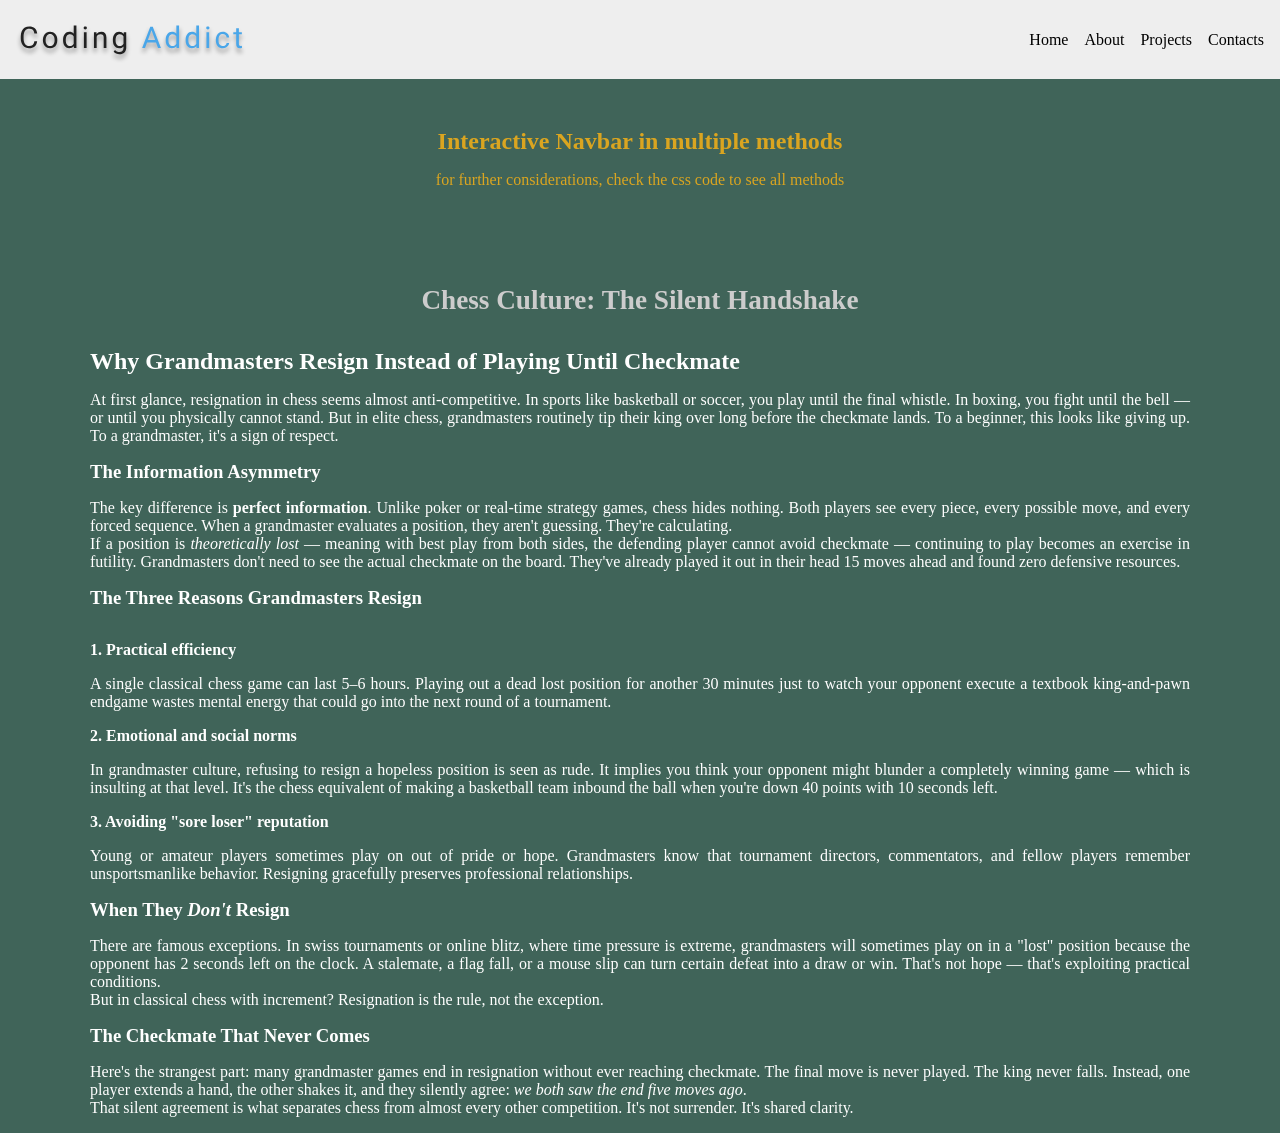
<file: 4. navbar/index.html>
<!doctype html>
<html lang="en">
  <head>
    <meta charset="UTF-8" />
    <meta name="viewport" content="width=device-width, initial-scale=1.0" />
    <link rel="icon" href="img/favicon (line).ico" />

    <!-- Font Awesome -->
    <link
      rel="stylesheet"
      href="https://cdnjs.cloudflare.com/ajax/libs/font-awesome/6.7.1/css/all.min.css"
    />

    <!-- Css & JS-->
    <script type="module" src="script.js" defer></script>
    <link rel="stylesheet" href="styles.css" />

    <title>Navbar</title>
  </head>

  <body>
    <header class="site-header">
      <div class="wrapper">
        <div class="site-header--inner">
          <div class="nav-header">
            <img src="./assets/logo.svg" alt="logo" class="logo" />
            <button class="nav-toggle" aria-controls="primary-nav">
              <i class="fas fa-bars fa-2x"></i>
            </button>
          </div>
          <nav class="primary-nav links" id="primary-nav">
            <ul>
              <li>
                <a href="#">Home</a>
              </li>
              <li>
                <a href="#">About</a>
              </li>
              <li>
                <a href="#">Projects</a>
              </li>
              <li>
                <a href="#">Contacts</a>
              </li>
            </ul>
          </nav>
        </div>
      </div>
    </header>
    <main>
      <section class="hero">
        <div class="wrapper">
          <div class="title">
            <h1>Interactive Navbar in multiple methods</h1>
            <p>
              for further considerations, check the css code to see all methods
            </p>
          </div>
          <div class="chess-text">
            <h2 class="chess-text-title">
              Chess Culture: The Silent Handshake
            </h2>
            <h2>Why Grandmasters Resign Instead of Playing Until Checkmate</h2>

            <p>
              At first glance, resignation in chess seems almost
              anti-competitive. In sports like basketball or soccer, you play
              until the final whistle. In boxing, you fight until the bell — or
              until you physically cannot stand. But in elite chess,
              grandmasters routinely tip their king over long before the
              checkmate lands. To a beginner, this looks like giving up. To a
              grandmaster, it's a sign of respect.
            </p>

            <h3>The Information Asymmetry</h3>

            <p>
              The key difference is <strong>perfect information</strong>. Unlike
              poker or real-time strategy games, chess hides nothing. Both
              players see every piece, every possible move, and every forced
              sequence. When a grandmaster evaluates a position, they aren't
              guessing. They're calculating.
            </p>

            <p>
              If a position is <em>theoretically lost</em> — meaning with best
              play from both sides, the defending player cannot avoid checkmate
              — continuing to play becomes an exercise in futility. Grandmasters
              don't need to see the actual checkmate on the board. They've
              already played it out in their head 15 moves ahead and found zero
              defensive resources.
            </p>

            <h3>The Three Reasons Grandmasters Resign</h3>

            <h4>1. Practical efficiency</h4>
            <p>
              A single classical chess game can last 5–6 hours. Playing out a
              dead lost position for another 30 minutes just to watch your
              opponent execute a textbook king-and-pawn endgame wastes mental
              energy that could go into the next round of a tournament.
            </p>

            <h4>2. Emotional and social norms</h4>
            <p>
              In grandmaster culture, refusing to resign a hopeless position is
              seen as rude. It implies you think your opponent might blunder a
              completely winning game — which is insulting at that level. It's
              the chess equivalent of making a basketball team inbound the ball
              when you're down 40 points with 10 seconds left.
            </p>

            <h4>3. Avoiding "sore loser" reputation</h4>
            <p>
              Young or amateur players sometimes play on out of pride or hope.
              Grandmasters know that tournament directors, commentators, and
              fellow players remember unsportsmanlike behavior. Resigning
              gracefully preserves professional relationships.
            </p>

            <h3>When They <em>Don't</em> Resign</h3>

            <p>
              There are famous exceptions. In swiss tournaments or online blitz,
              where time pressure is extreme, grandmasters will sometimes play
              on in a "lost" position because the opponent has 2 seconds left on
              the clock. A stalemate, a flag fall, or a mouse slip can turn
              certain defeat into a draw or win. That's not hope — that's
              exploiting practical conditions.
            </p>

            <p>
              But in classical chess with increment? Resignation is the rule,
              not the exception.
            </p>

            <h3>The Checkmate That Never Comes</h3>

            <p>
              Here's the strangest part: many grandmaster games end in
              resignation without ever reaching checkmate. The final move is
              never played. The king never falls. Instead, one player extends a
              hand, the other shakes it, and they silently agree:
              <em>we both saw the end five moves ago</em>.
            </p>

            <p>
              That silent agreement is what separates chess from almost every
              other competition. It's not surrender. It's shared clarity.
            </p>
          </div>
        </div>
      </section>
    </main>
  </body>
</html>
</file>
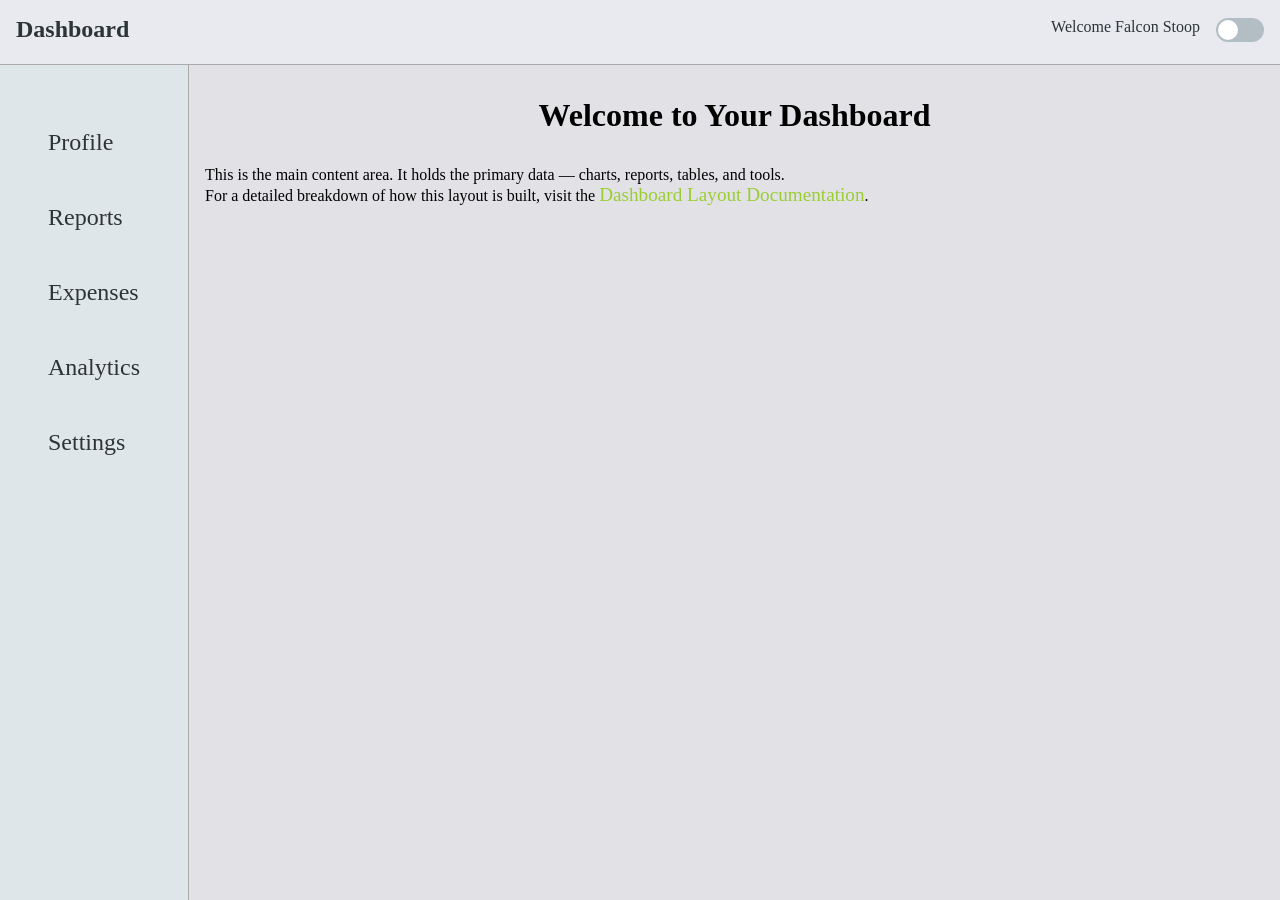
<file: 5. dashboard/index.html>
<!doctype html>
<html lang="en">
  <head>
    <meta charset="UTF-8" />
    <meta name="viewport" content="width=device-width, initial-scale=1.0" />
    <link rel="icon" href="img/favicon (line).ico" />

    <!-- Font Awesome -->
    <link
      rel="stylesheet"
      href="https://cdnjs.cloudflare.com/ajax/libs/font-awesome/6.7.1/css/all.min.css"
    />

    <!-- Css & JS-->
    <script type="module" src="script.js" defer></script>
    <link rel="stylesheet" href="styles.css" />

    <title>Dashboard Layout</title>
  </head>

  <body>
    <div class="dashboard">
      <!-- Header -->
      <header class="site-header">
        <div class="wrapper">
          <div class="site-header--inner">
            <div class="header-right header-side">
              <h2 class="header-title">Dashboard</h2>
              <button class="menu-toggle">
                <i class="fas fa-bars fa-2x"></i>
              </button>
            </div>

            <div class="header-left header-side">
              <p>Welcome Falcon Stoop</p>
              <input
                type="checkbox"
                class="dark-mode-toggle"
                id="dark-mode-toggle"
              />
              <label
                for="dark-mode-toggle"
                class="dark-mode-toggle-label"
              ></label>
            </div>
          </div>
        </div>
      </header>

      <!-- Sidebar -->
      <aside class="sidebar">
        <nav class="sidebar-nav">
          <ul>
            <li>
              <a href="#">Profile</a>
            </li>
            <li>
              <a href="#">Reports</a>
            </li>
            <li>
              <a href="#">Expenses</a>
            </li>
            <li>
              <a href="#">Analytics</a>
            </li>
            <li>
              <a href="#">Settings</a>
            </li>
          </ul>
        </nav>
      </aside>

      <main class="main-content">
        <div class="wrapper">
          <h1>Welcome to Your Dashboard</h1>
          <p>
            This is the main content area. It holds the primary data — charts,
            reports, tables, and tools.
          </p>
          <p>
            For a detailed breakdown of how this layout is built, visit the
            <a
              class="accent-link"
              href="https://falcon-stoop.netlify.app/#/css/dashboard-layout"
              >Dashboard Layout Documentation</a
            >.
          </p>
        </div>
      </main>
    </div>
  </body>
</html>
</file>
<file: 4. navbar/styles.css>
/* ----reset----- */
@layer base {
  *,
  *::after,
  *::before {
    box-sizing: border-box;
    margin: 0;
    padding: 0;
  }

  a {
    color: inherit;
    text-decoration: none;
  }

  ul {
    list-style: none;
  }

  body {
    background-color: rgb(64, 100, 89);
    height: 100vh;
  }

  .wrapper {
    padding: 1rem;
  }
}

h2,
h3,
h4 {
  padding-block: 1rem;
}

.chess-text {
  max-width: 1100px;
  p {
    text-align: justify;
  }
}

.chess-text-title {
  font-size: 1.7rem;
  text-align: center;
  color: #ccc;
}

/* ---------------Method 1 (height)-------------- */
/*
.site-header {
  background-color: #eee;

  position: fixed;
  top: 0;
  left: 0;
  width: 100%;
  z-index: 10;

  transition: background-color 1s ease-in-out;
}

.site-header.on-scroll {
  background-color: rgb(64, 100, 89, 0.8);
  backdrop-filter: blur(10px);
  box-shadow: 0 2px 10px rgba(0, 0, 0, 0.8);
  opacity: 0.95;
}

.site-header--inner {
  @media (width > 760px) {
    display: flex;
    justify-content: space-between;
    align-items: center;

    .nav-toggle {
      display: none;
    }
  }
}

.nav-header {
  display: flex;
  justify-content: space-between;
  align-items: center;
}

.primary-nav {
  transition: height 1s ease;

  ul {
    display: flex;
    justify-content: space-between;
    align-items: center;
    gap: 2rem;
    flex-wrap: wrap;
  }

  @media (width < 761px) {
    height: 0;
    overflow: hidden;

    ul {
      flex-direction: column;
      padding-block: 2rem;
      font-size: 1.5rem;
      font-weight: bold;
    }
  }
}

.nav-toggle {
  background: transparent;
  border: none;

  &:hover {
    cursor: pointer;
  }
}

.primary-nav.active {
  height: 268px;
  border-top: 1px solid #111;
}

.hero {
  display: flex;
  flex-direction: column;
  justify-content: center;
  align-items: center;

  padding-top: 3rem;
  color: #fff;

  h1 {
    padding-block: 1rem;
  }

  .title {
    margin: 2rem 0 4rem 0;
    text-align: center;
    color: orange;
  }
}
*/
/* ---------------Method 2 (Transform)-------------- */

.site-header {
  background-color: rgb(238, 238, 238);

  position: fixed;
  left: 0;
  top: 0;
  width: 100%;
  z-index: 10;

  transition: background-color 1s ease-in-out;
}

.site-header.on-scroll {
  background: rgb(238, 238, 238, 0.4);
  backdrop-filter: blur(10px);
  box-shadow: 0 2px 10px rgba(0, 0, 0, 0.8);
  opacity: 0.95;
}

.site-header--inner {
  @media (width > 760px) {
    display: flex;
    justify-content: space-between;
    align-items: center;

    .nav-toggle {
      display: none;
    }
  }
}

.nav-header {
  display: flex;
  justify-content: space-between;
  align-items: center;
}

.primary-nav {
  @media (width < 761px) {
    position: fixed;
    left: 0;
    top: 79px;
    width: 100%;

    background-color: #eee;

    border-top: 1px solid #111;

    transform: translateX(100%);
    transition: transform 1s ease;

    ul {
      flex-direction: column;
      padding-block: 2rem;
      font-size: 1.5rem;
      font-weight: bold;
    }
  }

  ul {
    display: flex;
    justify-content: space-between;
    align-items: center;
    gap: 1rem;
    flex-wrap: wrap;

    li {
      transition: all 0.4s ease;
      &:hover {
        color: goldenrod;
        letter-spacing: 0.2rem;
      }
    }
  }
}

.nav-toggle {
  background: transparent;
  border: none;

  &:hover {
    cursor: pointer;
  }
}

.primary-nav.active {
  transform: translateX(0);
}

.hero {
  display: flex;
  flex-direction: column;
  justify-content: center;
  align-items: center;

  padding-top: 3rem;
  color: #fff;

  h1 {
    padding-block: 1rem;
  }

  .title {
    padding-block: 1rem;
    margin: 2rem 0 4rem 0;
    text-align: center;
    color: goldenrod;
  }
}

/* ---------------Method 3 (small nav)-------------- */
/*
.site-header {
  background-color: #eee;

  position: fixed;
  top: 0;
  left: 0;
  width: 100%;
}

.site-header--inner {
  @media (width > 760px) {
    display: flex;
    align-items: center;
    justify-content: space-between;

    .nav-toggle {
      display: none;
    }
  }
}

.nav-header {
  display: flex;
  align-items: center;
  justify-content: space-between;
}

.primary-nav {
  ul {
    display: flex;
    align-items: center;
    justify-content: space-between;
    gap: 1rem;
    flex-wrap: wrap;
  }

  @media (width < 760px) {
    background-color: rgb(64, 100, 89, 0.7);
    backdrop-filter: blur(10px);
    box-shadow: 5px 5px 10px rgba(0, 0, 0, 0.8);
    opacity: 0.95;

    position: absolute;
    right: 0;
    top: 0;
    z-index: 10;

    transition: transform 1s ease-in-out;
    transform: translateX(100%);

    border-radius: 0 0 0 0.5rem;

    ul {
      flex-direction: column;
      align-items: flex-start;

      padding: 2rem 3rem 2rem 1rem;

      font-size: 1.5rem;
      font-weight: bold;
      color: #fff;

      li:not(:first-child) {
        margin-top: 1rem;
        padding-top: 1rem;
        border-top: 2px solid #fff;
        width: 100%;
      }
    }
  }
}

.primary-nav.active {
  transform: translateX(0);
}

.nav-toggle {
  background: transparent;
  border: none;
  z-index: 100;

  transition: transform 0.5s ease;

  &:hover {
    cursor: pointer;
    transform: rotate(90deg);
    color: rgb(64, 100, 89);
  }
}

.hero {
  display: flex;
  flex-direction: column;
  justify-content: center;
  align-items: center;

  padding-top: 3rem;
  color: #fff;

  h1 {
    padding-block: 1rem;
  }

  .title {
    padding-block: 1rem;
    margin: 2rem 0 4rem 0;
    text-align: center;
    color: goldenrod;
  }
}
*/
</file>
<file: 5. dashboard/styles.css>
/* ----reset----- */
@layer reset {
  *,
  *::after,
  *::before {
    box-sizing: border-box;
    margin: 0;
    padding: 0;
  }

  a {
    color: inherit;
    text-decoration: none;
  }

  ul {
    list-style: none;
  }
}
/* -------------------------------------- */

:root {
  --dashboard-bg: #e2e2e6;
  --header-bg: #e8eaf0;
  --header-text: #2d3436;
  --header-border: #aaa;
  --sidebar-bg: #dfe6e9;
  --sidebar-text: #2d3436;
  --sidebar-border: #aaa;
  --sidebar-hover: #b2bec3;
  --toggle-bg: #b2bec3;
  --toggle-circle: #fff;

  --header-height: 65px;
}

/* -------------------------------------- */

.dashboard {
  display: grid;
  grid-template-columns: auto 1fr;
  grid-template-rows: auto 1fr;

  min-height: 100vh;
  background-color: var(--dashboard-bg);

  grid-template-areas:
    "header header"
    "sidebar main";
}

.wrapper {
  padding: 1rem;
}

/* ---------------Header-------------- */

.site-header {
  background-color: var(--header-bg);
  color: var(--header-text);
  border-bottom: 1px solid var(--header-border);
  min-height: var(--header-height);

  grid-area: header;
}

.site-header--inner {
  display: flex;
  justify-content: space-between;
  align-items: center;
}

.header-side {
  display: flex;
  gap: 1rem;
}

.menu-toggle {
  @media (width > 760px) {
    display: none;
  }
  border: none;
  background: none;
  cursor: pointer;
}

.header-title {
  @media (width < 760px) {
    display: none;
  }
}

/* ---------------Sidebar-------------- */

.sidebar {
  background-color: var(--sidebar-bg);
  color: var(--sidebar-text);
  border-right: 1px solid var(--sidebar-border);
  padding: 3rem 1rem 0 1rem;

  grid-area: sidebar;
}

.sidebar-nav {
  ul {
    display: flex;
    flex-direction: column;
    gap: 1rem;
    align-items: flex-start;
    justify-content: center;

    li {
      font-size: 1.5rem;
      font-weight: 500;
      cursor: pointer;
      width: 100%;
      padding: 1rem 2rem;
      border-radius: 0.5rem;

      transition: background-color 0.5s ease;

      &:hover {
        background-color: var(--sidebar-hover);
      }
    }
  }
}

/* --- Mobile View --- */
@media (width < 760px) {
  .sidebar {
    position: fixed;
    top: var(--header-height);
    left: 0;
    z-index: 100;

    height: calc(100% - var(--header-height));

    transform: translateX(-100%);
    transition: transform 0.5s ease;
  }

  .sidebar.active {
    transform: translateX(0);
  }
}

/* ---------------Main Content-------------- */

.main-content {
  h1 {
    padding-block: 1rem 2rem;
    text-align: center;
  }

  .accent-link {
    font-size: 1.2rem;
    color: yellowgreen;
  }
}

/* ---------------Dark Mode-------------- */

.dark-mode-toggle {
  display: none;
}

.dark-mode-toggle-label {
  display: inline-block;
  width: 48px;
  height: 24px;
  background-color: var(--toggle-bg);
  border-radius: 24px;
  cursor: pointer;

  transition: background-color 0.3s ease;
  position: relative;

  &::after {
    content: "";
    position: absolute;

    top: 2px;
    left: 2px;
    background-color: var(--toggle-circle);
    border-radius: 50%;
    width: 20px;
    height: 20px;

    transition: transform 0.3s ease;
  }
}

/* When checked change bg and slide the circle */
.dark-mode-toggle:checked + .dark-mode-toggle-label {
  background-color: #4a90d9;
}

.dark-mode-toggle:checked + .dark-mode-toggle-label::after {
  transform: translateX(24px);
}

body.dark-mode {
  --dashboard-bg: #1a1a2e;
  --header-bg: #0f172a;
  --header-text: #e2e8f0;
  --header-border: #334155;
  --sidebar-bg: #1e293b;
  --sidebar-text: #e2e8f0;
  --sidebar-border: #334155;
  --sidebar-hover: #334155;
  --toggle-bg: #0f172a;
  --toggle-circle: #fff;

  .main-content {
    color: #ddd;
  }

  .menu-toggle {
    color: #fff;
  }
}
</file>
